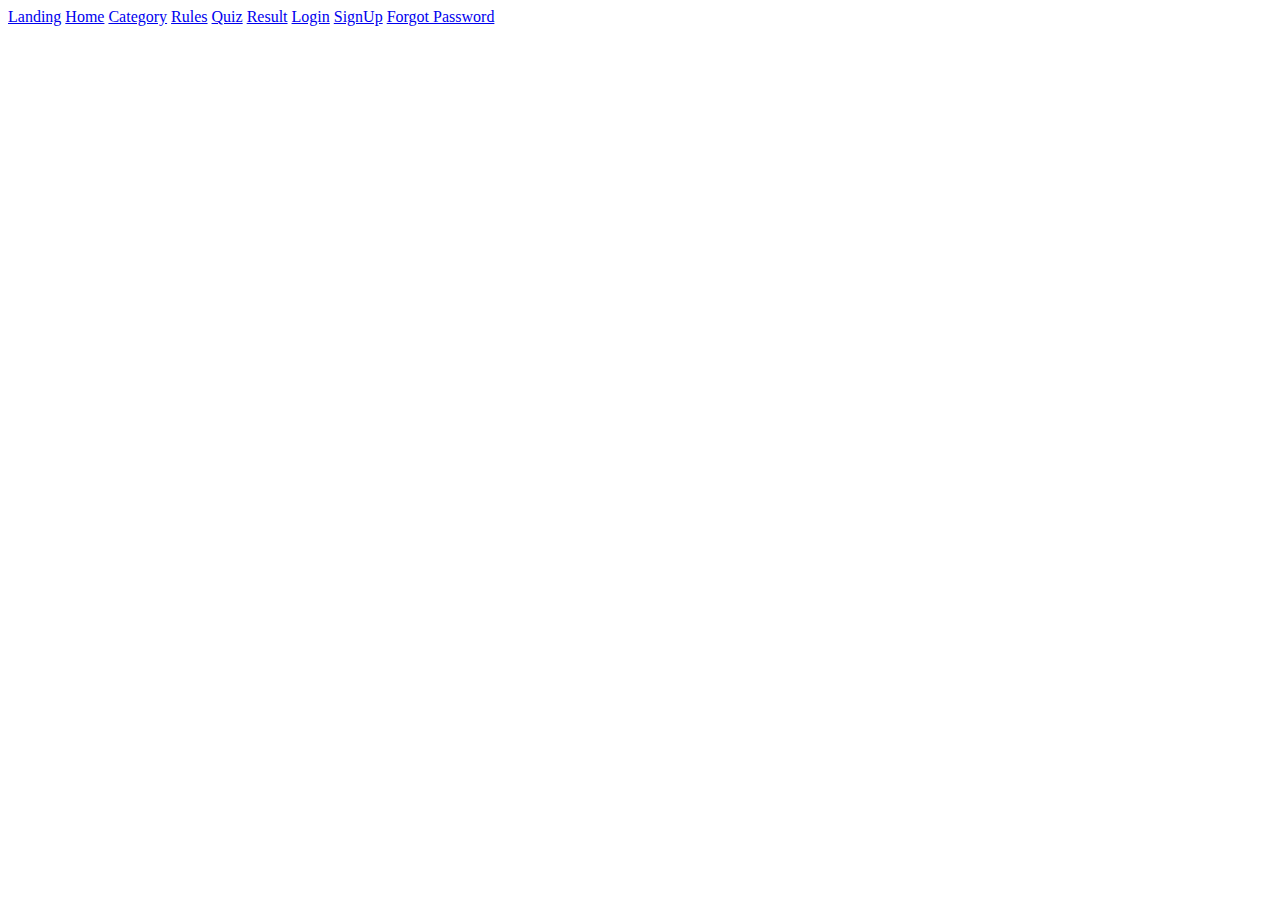
<file: index.html>
<!DOCTYPE html>
<html lang="en">
	<head>
		<meta charset="UTF-8" />
		<meta http-equiv="X-UA-Compatible" content="IE=edge" />
		<meta name="viewport" content="width=device-width, initial-scale=1.0" />
		<link rel="stylesheet" href="https://ani-design.netlify.app/css/main.css" />
		<title>Ani Quizz</title>
	</head>
	<body>
		<a href="./pages/Landing/landing.html" class="btn rounded bg-green"
			>Landing</a
		>
		<a href="./pages/Home/home.html" class="btn rounded bg-green">Home</a>
		<a href="./pages/Category/category.html" class="btn rounded bg-green"
			>Category</a
		>
		<a href="./pages/Rules/rules.html" class="btn rounded bg-green">Rules</a>
		<a href="./pages/Quiz/quiz.html" class="btn rounded bg-green">Quiz</a>
		<a href="./pages/Result/result.html" class="btn rounded bg-green">Result</a>
		<a href="./pages/Auth/login.html" class="btn rounded bg-green">Login</a>
		<a href="./pages/Auth/signup.html" class="btn rounded bg-green">SignUp</a>
		<a href="./pages/Auth/forgot-password.html" class="btn rounded bg-green"
			>Forgot Password</a
		>
	</body>
</html>
</file>
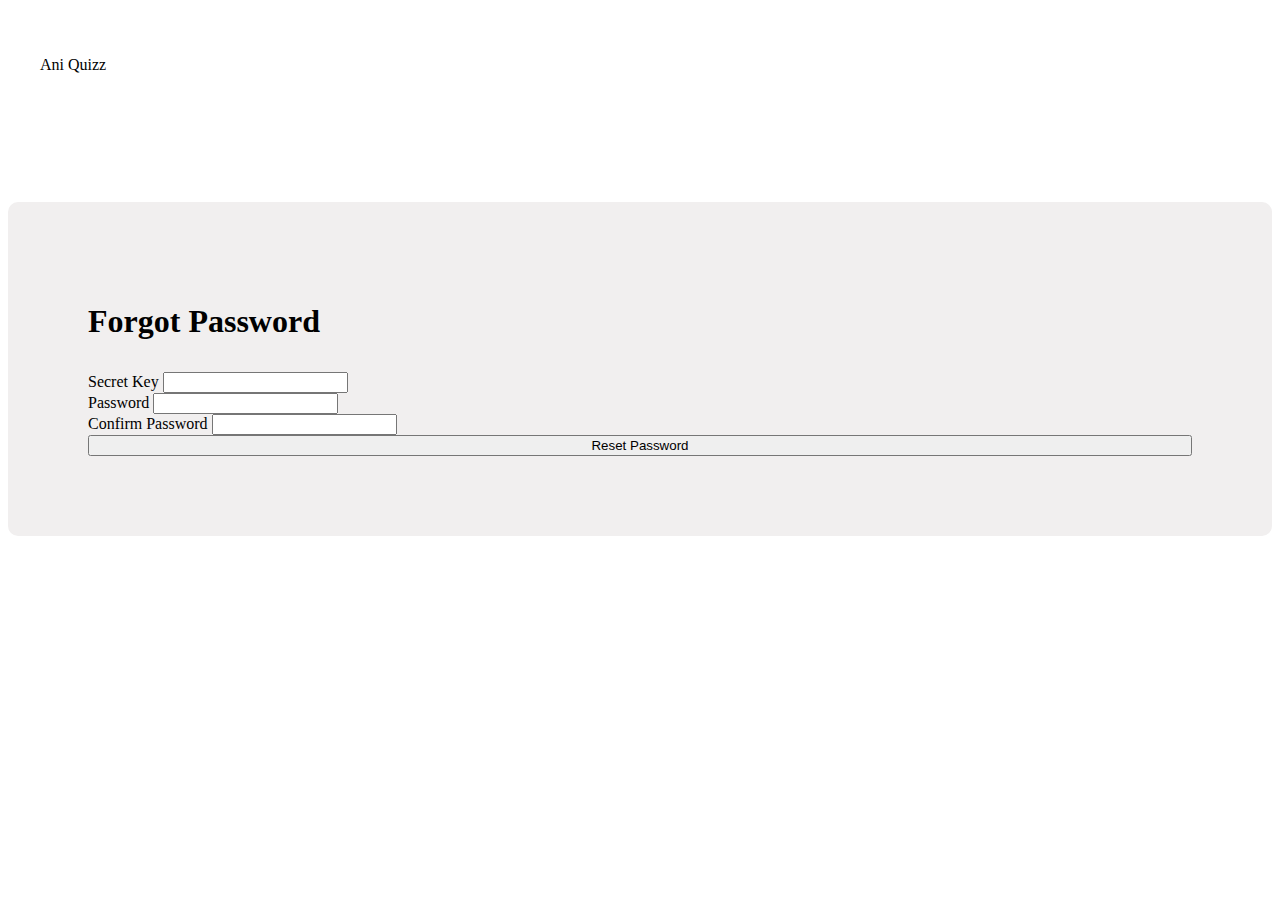
<file: pages/Auth/forgot-password.html>
<!DOCTYPE html>
<html lang="en">
	<head>
		<meta charset="UTF-8" />
		<meta http-equiv="X-UA-Compatible" content="IE=edge" />
		<meta name="viewport" content="width=device-width, initial-scale=1.0" />
		<link rel="stylesheet" href="https://ani-design.netlify.app/css/main.css" />
		<link
			rel="stylesheet"
			href="https://use.fontawesome.com/releases/v5.15.4/css/all.css"
			integrity="sha384-DyZ88mC6Up2uqS4h/KRgHuoeGwBcD4Ng9SiP4dIRy0EXTlnuz47vAwmeGwVChigm"
			crossorigin="anonymous"
		/>
		<link rel="stylesheet" href="../../css/common.css" />
		<link rel="stylesheet" href="./auth.css" />
		<title>Ani Quizz |Forgot Password</title>
	</head>
	<body>
		<header class="quiz-header">
			<p class="text-xhuge">Ani Quizz</p>
			<a href="https://twitter.com/omkakatkar" class="text-huge text-blue"
				><i class="fab fa-twitter"></i
			></a>
		</header>
		<main class="flex-container quiz-main flex-column">
			<div class="form-container">
				<form class="flex-container flex-column">
					<h1 class="text-xhuge form-heading">Forgot Password</h1>
					<div class="input-container">
						<label for="secret-key"> Secret Key </label>
						<input type="password" name="secret-key" class="input text-md" />
					</div>

					<!-- Input Password -->
					<div class="input-container">
						<label for="password"> Password </label>
						<input
							type="password"
							name="password"
							class="input success text-md"
						/>
					</div>
					<div class="input-container" data-success="Password Match">
						<label for="password-reenter"> Confirm Password </label>
						<input
							type="password"
							name="password-reenter"
							class="input success text-md"
						/>
					</div>
					<button type="submit" class="btn rounded bg-blue">
						Reset Password
					</button>
				</form>
			</div>
		</main>
	</body>
</html>
</file>
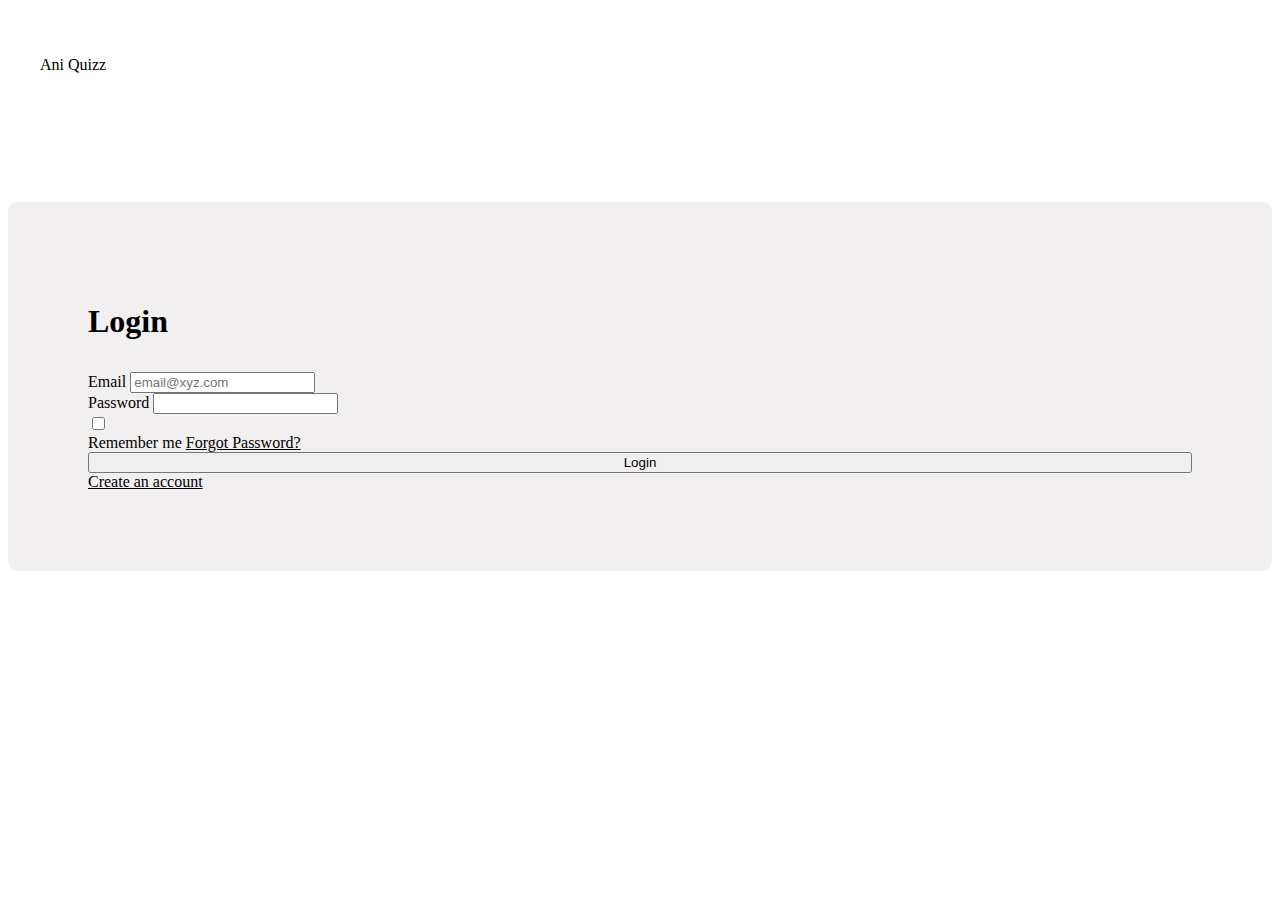
<file: pages/Auth/login.html>
<!DOCTYPE html>
<html lang="en">
	<head>
		<meta charset="UTF-8" />
		<meta http-equiv="X-UA-Compatible" content="IE=edge" />
		<meta name="viewport" content="width=device-width, initial-scale=1.0" />
		<link rel="stylesheet" href="https://ani-design.netlify.app/css/main.css" />
		<link
			rel="stylesheet"
			href="https://use.fontawesome.com/releases/v5.15.4/css/all.css"
			integrity="sha384-DyZ88mC6Up2uqS4h/KRgHuoeGwBcD4Ng9SiP4dIRy0EXTlnuz47vAwmeGwVChigm"
			crossorigin="anonymous"
		/>
		<link rel="stylesheet" href="../../css/common.css" />
		<link rel="stylesheet" href="./auth.css" />
		<title>Ani Quizz | Login</title>
	</head>
	<body>
		<header class="quiz-header">
			<p class="text-xhuge">Ani Quizz</p>
			<a href="https://twitter.com/omkakatkar" class="text-huge text-blue"
				><i class="fab fa-twitter"></i
			></a>
		</header>
		<main class="flex-container quiz-main">
			<div class="form-container">
				<form class="flex-container flex-column">
					<h1 class="text-xhuge form-heading">Login</h1>
					<div class="input-container" data-error="Invalid email">
						<label for="email"> Email </label>
						<input
							type="email"
							name="email"
							id="email"
							placeholder="email@xyz.com"
							class="input error text-md"
						/>
					</div>

					<!-- Input Password -->
					<div class="input-container">
						<label for="password"> Password </label>
						<input
							type="password"
							name="password"
							id="password"
							class="input text-md"
						/>
					</div>
					<div class="input-container input-wrap">
						<label for="remember" class="checkbox text-sm">
							<input
								type="checkbox"
								name="remember"
								id="remember"
								class="checkbox-input"
							/>
							<div class="checkbox-icon"></div>
							Remember me
						</label>
						<a href="#" class="form-link">Forgot Password?</a>
					</div>
					<button type="submit" class="btn rounded bg-blue">Login</button>
				</form>
				<div class="text-center">
					<a href="./signup.html" class="form-link">Create an account</a>
				</div>
			</div>
		</main>
	</body>
</html>
</file>
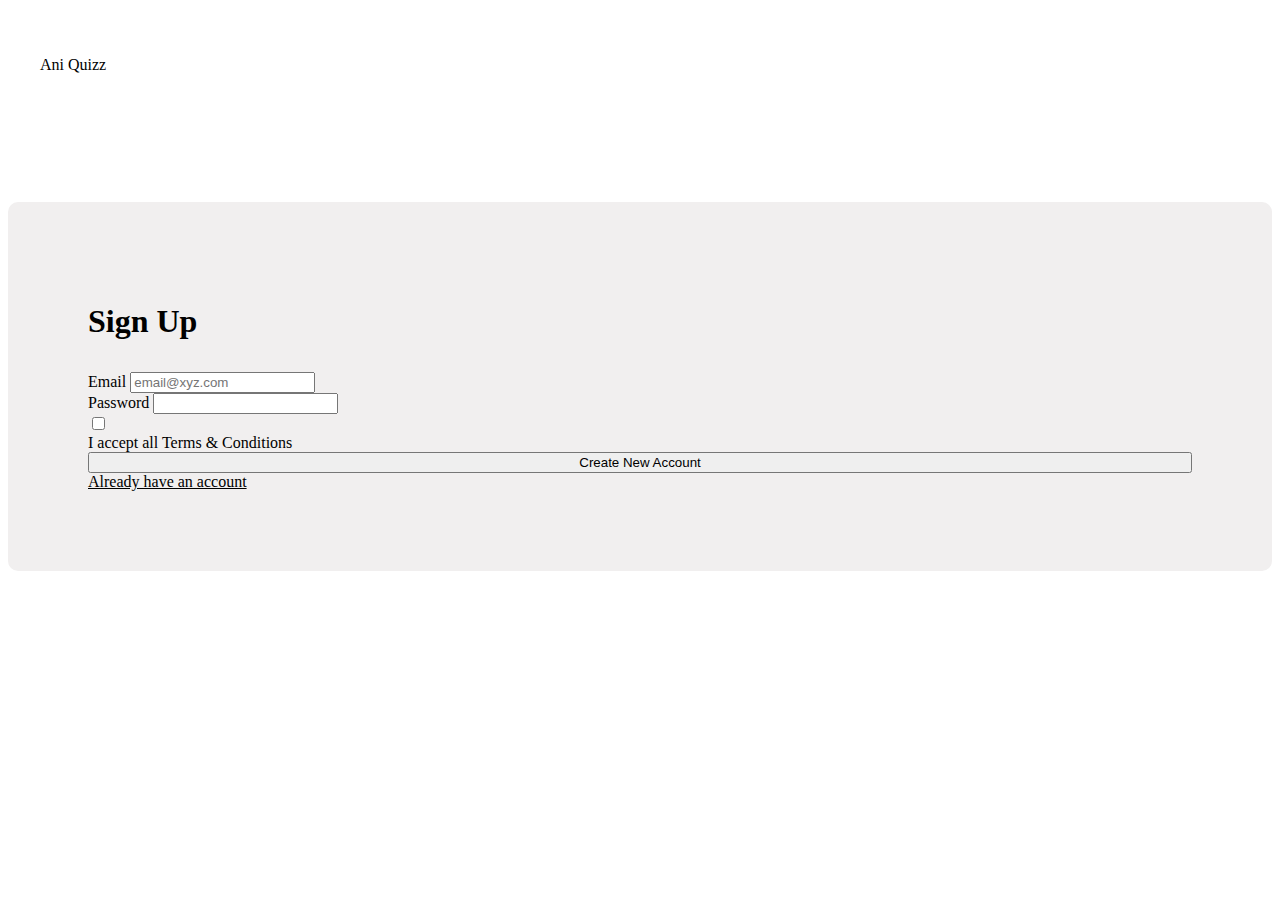
<file: pages/Auth/signup.html>
<!DOCTYPE html>
<html lang="en">
	<head>
		<meta charset="UTF-8" />
		<meta http-equiv="X-UA-Compatible" content="IE=edge" />
		<meta name="viewport" content="width=device-width, initial-scale=1.0" />
		<link rel="stylesheet" href="https://ani-design.netlify.app/css/main.css" />
		<link
			rel="stylesheet"
			href="https://use.fontawesome.com/releases/v5.15.4/css/all.css"
			integrity="sha384-DyZ88mC6Up2uqS4h/KRgHuoeGwBcD4Ng9SiP4dIRy0EXTlnuz47vAwmeGwVChigm"
			crossorigin="anonymous"
		/>
		<link rel="stylesheet" href="../../css/common.css" />
		<link rel="stylesheet" href="./auth.css" />
		<title>Ani Quizz | SignUp</title>
	</head>
	<body>
		<header class="quiz-header">
			<p class="text-xhuge">Ani Quizz</p>
			<a href="https://twitter.com/omkakatkar" class="text-huge text-blue"
				><i class="fab fa-twitter"></i
			></a>
		</header>
		<main class="flex-container quiz-main">
			<div class="form-container">
				<form class="flex-container flex-column">
					<h1 class="text-xhuge form-heading">Sign Up</h1>
					<div class="input-container" data-error="Invalid email">
						<label for="email"> Email </label>
						<input
							type="email"
							name="email"
							id="email"
							placeholder="email@xyz.com"
							class="input error text-md"
						/>
					</div>

					<!-- Input Password -->
					<div class="input-container">
						<label for="password"> Password </label>
						<input
							type="password"
							name="password"
							id="password"
							class="input text-md"
						/>
					</div>
					<div class="input-container">
						<label for="remember" class="checkbox text-xsm">
							<input
								type="checkbox"
								name="remember"
								id="remember"
								class="checkbox-input"
							/>
							<div class="checkbox-icon"></div>
							I accept all Terms & Conditions
						</label>
					</div>
					<button type="submit" class="btn rounded bg-blue">
						Create New Account
					</button>
				</form>
				<div class="text-center">
					<a href="./login.html" class="form-link">Already have an account</a>
				</div>
			</div>
		</main>
	</body>
</html>
</file>
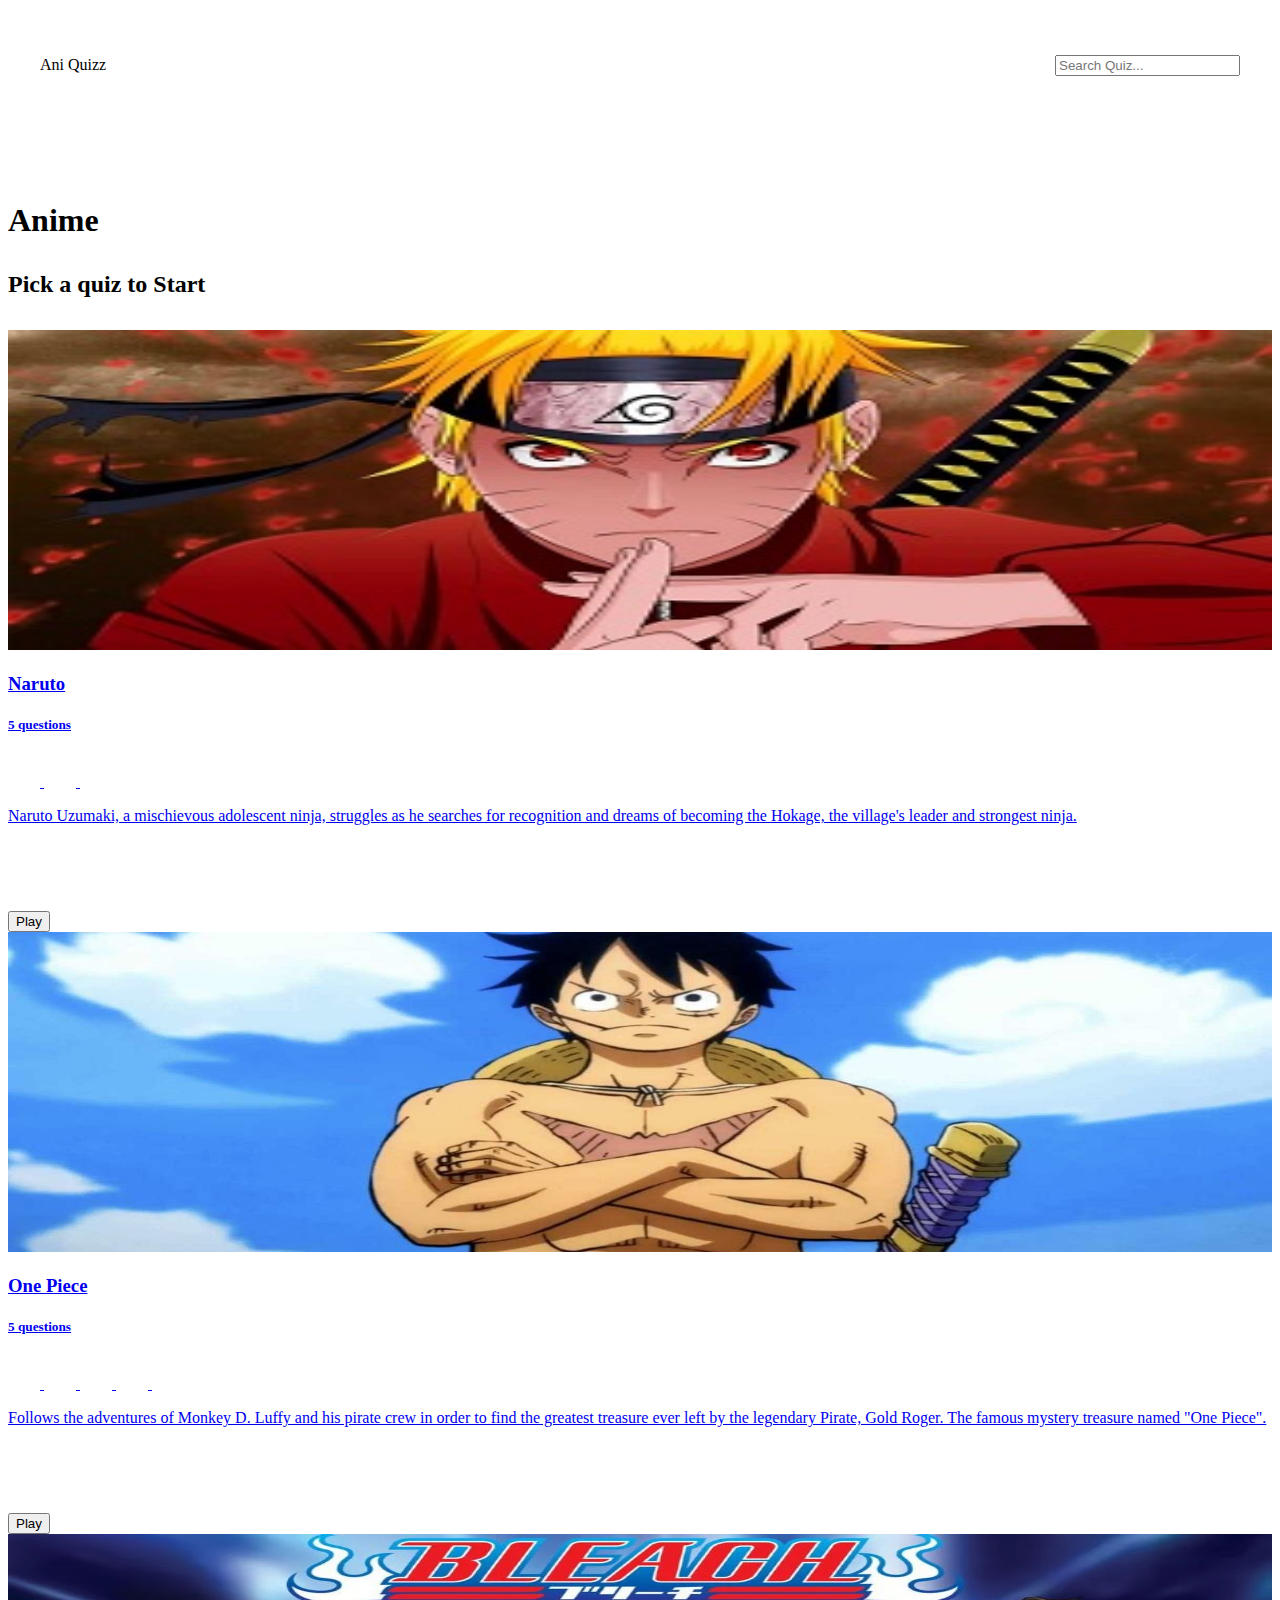
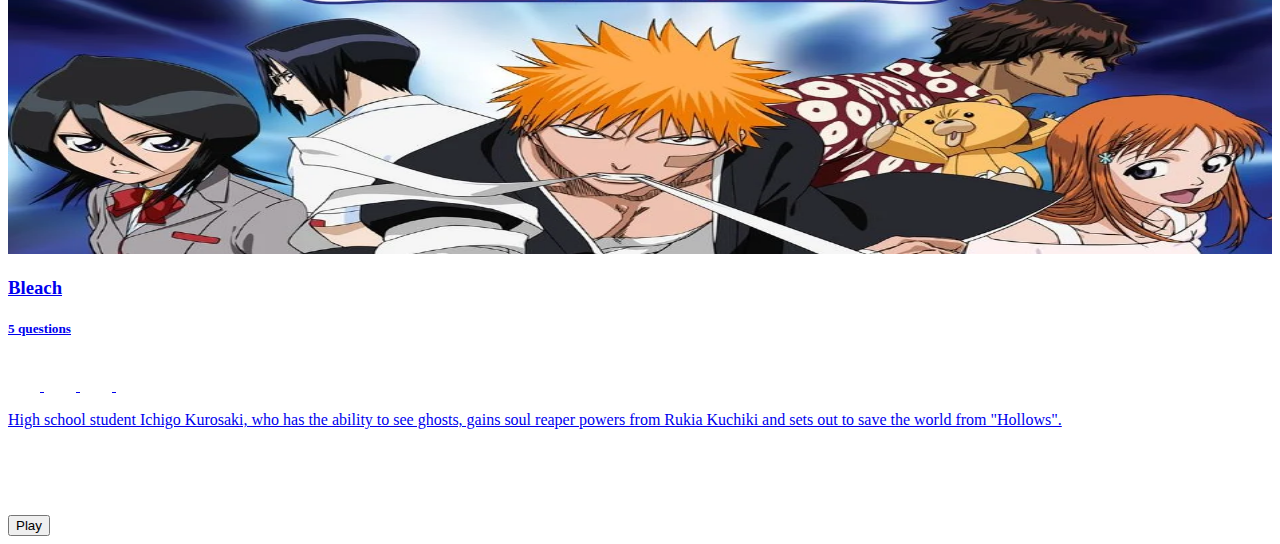
<file: pages/Category/category.html>
<!DOCTYPE html>
<html lang="en">
	<head>
		<meta charset="UTF-8" />
		<meta http-equiv="X-UA-Compatible" content="IE=edge" />
		<meta name="viewport" content="width=device-width, initial-scale=1.0" />
		<link rel="stylesheet" href="https://ani-design.netlify.app/css/main.css" />
		<link
			rel="stylesheet"
			href="https://use.fontawesome.com/releases/v5.15.4/css/all.css"
			integrity="sha384-DyZ88mC6Up2uqS4h/KRgHuoeGwBcD4Ng9SiP4dIRy0EXTlnuz47vAwmeGwVChigm"
			crossorigin="anonymous"
		/>
		<link rel="stylesheet" href="../../css/common.css" />
		<link rel="stylesheet" href="./category.css" />
		<title>Ani Quizz | Category</title>
	</head>
	<body>
		<header class="quiz-header">
			<p class="text-xhuge">Ani Quizz</p>
			<input type="search" placeholder="Search Quiz..." class="text-xlg" />
		</header>
		<main class="container quiz-main">
			<h1 class="text-heading text-center quiz-heading">Anime</h1>
			<h2 class="text-heading text-center quiz-heading">
				Pick a quiz to Start
			</h2>
			<div class="flex-container">
				<article class="card shadow rounded">
					<a href="#" class="text-black">
						<div class="quiz-image-container">
							<img src="../../assets/anime.jpg" alt="Naruto Quiz" />
						</div>
						<div class="card-body">
							<h3 class="text-huge">Naruto</h3>
							<h5 class="text-sm text-gray">5 questions</h5>
							<div class="quiz-card-star-rating"></div>
							<div class="quiz-card-star-rating"></div>
							<div class="quiz-card-star-rating"></div>
							<p class="text-sm quiz-card-description">
								Naruto Uzumaki, a mischievous adolescent ninja, struggles as he
								searches for recognition and dreams of becoming the Hokage, the
								village's leader and strongest ninja.
							</p>
							<button class="btn bg-green rounded">Play</button>
						</div>
					</a>
				</article>
				<article class="card shadow rounded">
					<a href="#" class="text-black">
						<div class="quiz-image-container">
							<img src="../../assets/luffy.jpg" alt="One Piece Quiz" />
						</div>
						<div class="card-body">
							<h3 class="text-huge">One Piece</h3>
							<h5 class="text-sm text-gray">5 questions</h5>
							<div class="quiz-card-star-rating"></div>
							<div class="quiz-card-star-rating"></div>
							<div class="quiz-card-star-rating"></div>
							<div class="quiz-card-star-rating"></div>
							<div class="quiz-card-star-rating"></div>
							<p class="text-sm quiz-card-description">
								Follows the adventures of Monkey D. Luffy and his pirate crew in
								order to find the greatest treasure ever left by the legendary
								Pirate, Gold Roger. The famous mystery treasure named "One
								Piece".
							</p>
							<button class="btn bg-green rounded">Play</button>
						</div>
					</a>
				</article>
				<article class="card shadow rounded">
					<a href="#" class="text-black">
						<div class="quiz-image-container">
							<img src="../../assets/bleach.webp" alt="Bleach Quiz" />
						</div>
						<div class="card-body">
							<h3 class="text-huge">Bleach</h3>
							<h5 class="text-sm text-gray">5 questions</h5>
							<div class="quiz-card-star-rating"></div>
							<div class="quiz-card-star-rating"></div>
							<div class="quiz-card-star-rating"></div>
							<div class="quiz-card-star-rating"></div>
							<div></div>
							<p class="text-sm quiz-card-description">
								High school student Ichigo Kurosaki, who has the ability to see
								ghosts, gains soul reaper powers from Rukia Kuchiki and sets out
								to save the world from "Hollows".
							</p>
							<button class="btn bg-green rounded">Play</button>
						</div>
					</a>
				</article>
			</div>
		</main>
	</body>
</html>
</file>
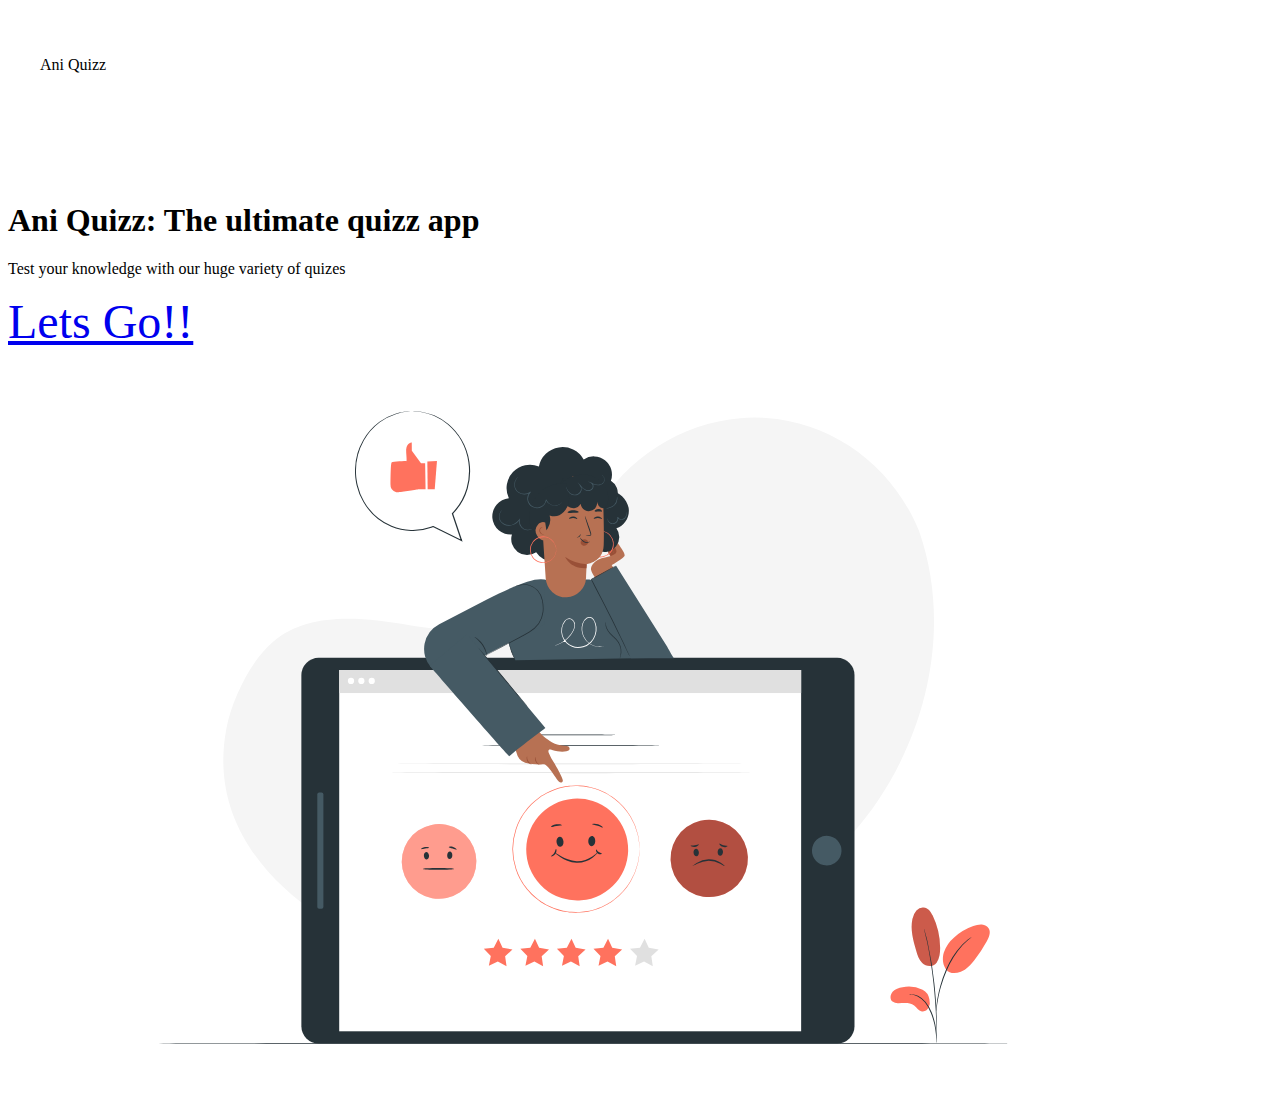
<file: pages/Landing/landing.html>
<!DOCTYPE html>
<html lang="en">
	<head>
		<meta charset="UTF-8" />
		<meta http-equiv="X-UA-Compatible" content="IE=edge" />
		<meta name="viewport" content="width=device-width, initial-scale=1.0" />
		<link rel="stylesheet" href="https://ani-design.netlify.app/css/main.css" />
		<link
			rel="stylesheet"
			href="https://use.fontawesome.com/releases/v5.15.4/css/all.css"
			integrity="sha384-DyZ88mC6Up2uqS4h/KRgHuoeGwBcD4Ng9SiP4dIRy0EXTlnuz47vAwmeGwVChigm"
			crossorigin="anonymous"
		/>
		<link rel="stylesheet" href="../../css/common.css" />
		<link rel="stylesheet" href="./landing.css" />
		<title>Ani Quizz</title>
	</head>
	<body>
		<header class="quiz-header">
			<p class="text-xhuge">Ani Quizz</p>
			<a href="https://twitter.com/omkakatkar" class="text-huge text-blue"
				><i class="fab fa-twitter"></i
			></a>
		</header>
		<main class="flex-container quiz-main">
			<div>
				<h1 class="text-heading">Ani Quizz: The ultimate quizz app</h1>
				<p class="text-huge">
					Test your knowledge with our huge variety of quizes
				</p>
				<a href="../Home/home.html" class="btn bg-blue rounded quiz-hero-button"
					>Lets Go!!</a
				>
			</div>
			<div class="quiz-hero-container">
				<img src="../../assets/hero.svg" alt="Hero" />
			</div>
		</main>
	</body>
</html>
</file>
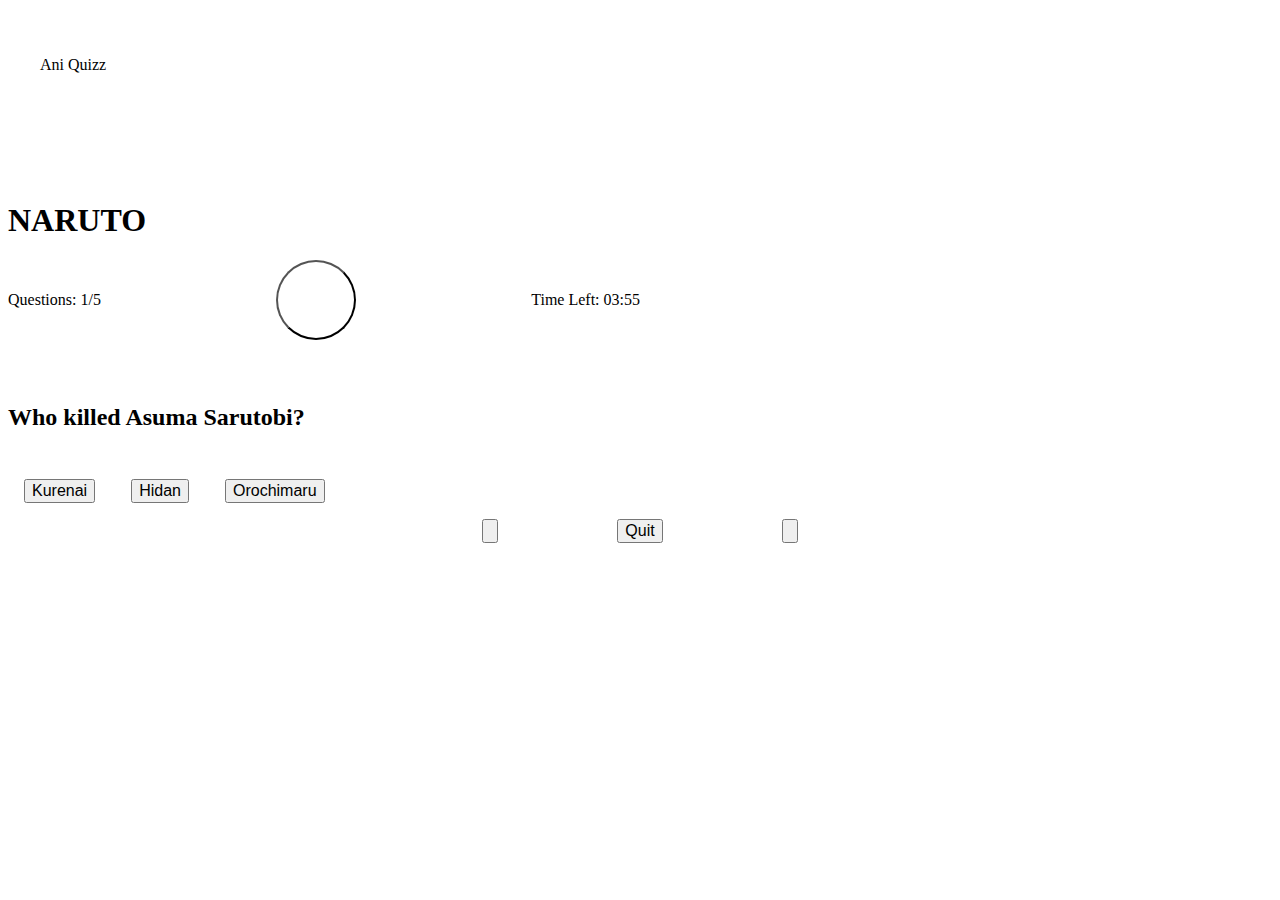
<file: pages/Quiz/quiz.html>
<!DOCTYPE html>
<html lang="en">
	<head>
		<meta charset="UTF-8" />
		<meta http-equiv="X-UA-Compatible" content="IE=edge" />
		<meta name="viewport" content="width=device-width, initial-scale=1.0" />
		<link rel="stylesheet" href="https://ani-design.netlify.app/css/main.css" />
		<link
			rel="stylesheet"
			href="https://use.fontawesome.com/releases/v5.15.4/css/all.css"
			integrity="sha384-DyZ88mC6Up2uqS4h/KRgHuoeGwBcD4Ng9SiP4dIRy0EXTlnuz47vAwmeGwVChigm"
			crossorigin="anonymous"
		/>
		<link rel="stylesheet" href="../../css/common.css" />
		<link rel="stylesheet" href="../../css/quiz-result.css" />
		<link rel="stylesheet" href="./quiz.css" />
		<title>Ani Quizz | Quiz Page</title>
	</head>
	<body>
		<header class="quiz-header">
			<p class="text-xhuge">Ani Quizz</p>
			<a href="https://twitter.com/omkakatkar" class="text-huge text-blue"
				><i class="fab fa-twitter"></i
			></a>
		</header>
		<main class="flex-container quiz-main flex-column text-center">
			<h1 class="text-heading">NARUTO</h1>
			<div class="container quiz-status-wrapper">
				<p class="text-xhuge">Questions: 1/5</p>
				<button class="btn flex-container quiz-hint">
					<i class="fas fa-lightbulb"></i>
				</button>
				<p class="text-xhuge">Time Left: 03:55</p>
			</div>
			<div class="quiz-question-container">
				<h2 class="text-blue text-xhuge">Who killed Asuma Sarutobi?</h2>
				<div class="flex-column quiz-question-button-wrapper">
					<button class="btn bd-blue rounded quiz-question-button">
						Kurenai
					</button>
					<button class="btn bd-blue rounded quiz-question-button">
						Hidan
					</button>
					<button class="btn bd-blue rounded quiz-question-button">
						Orochimaru
					</button>
				</div>
			</div>
			<div class="container quiz-navigation-container">
				<button class="btn icon bg-blue rounded">
					<i class="fas fa-arrow-left"></i>
				</button>
				<button class="btn rounded bg-red">Quit</button>
				<button class="btn icon bg-blue rounded">
					<i class="fas fa-arrow-right"></i>
				</button>
			</div>
		</main>
	</body>
</html>
</file>
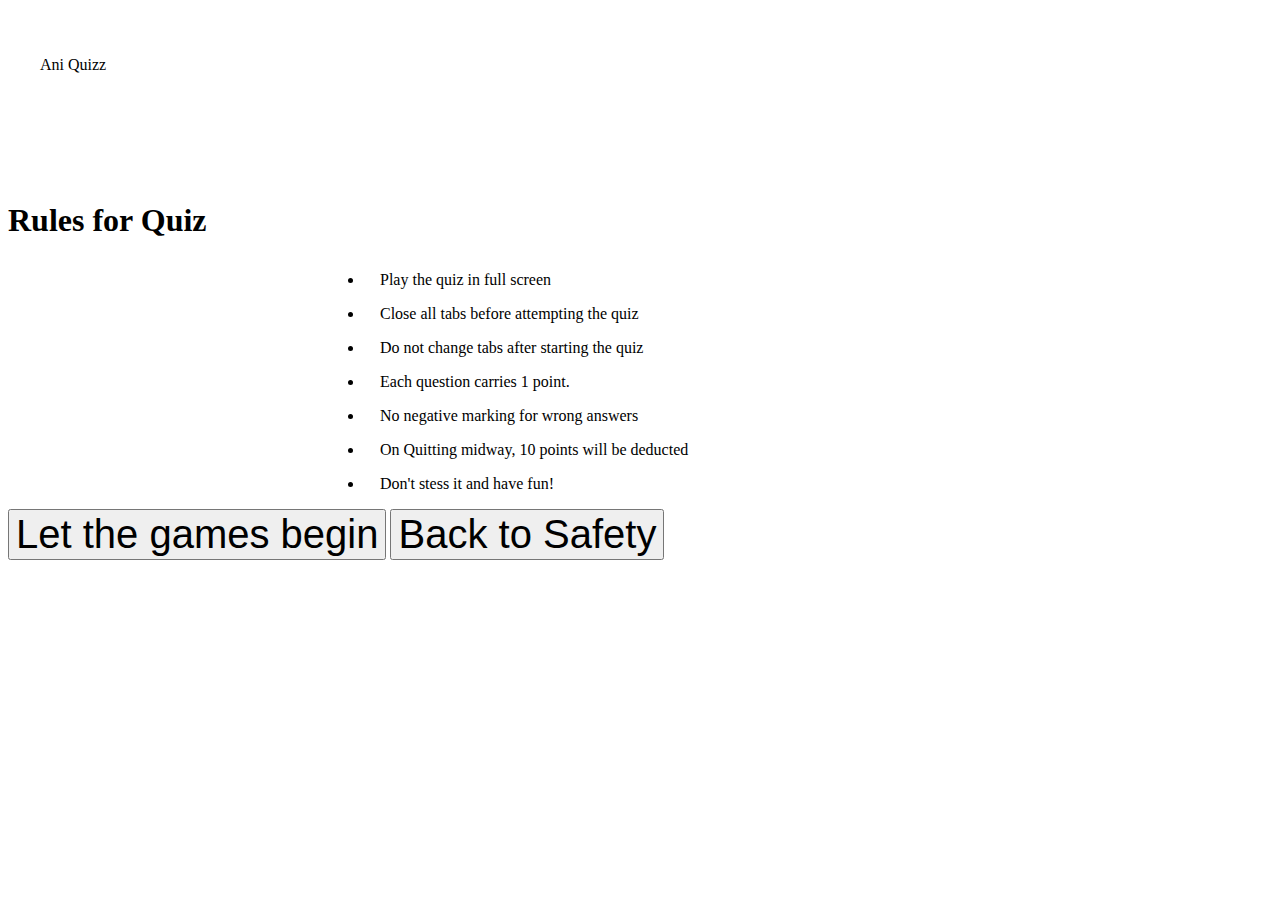
<file: pages/Rules/rules.html>
<!DOCTYPE html>
<html lang="en">
	<head>
		<meta charset="UTF-8" />
		<meta http-equiv="X-UA-Compatible" content="IE=edge" />
		<meta name="viewport" content="width=device-width, initial-scale=1.0" />
		<link rel="stylesheet" href="https://ani-design.netlify.app/css/main.css" />
		<link
			rel="stylesheet"
			href="https://use.fontawesome.com/releases/v5.15.4/css/all.css"
			integrity="sha384-DyZ88mC6Up2uqS4h/KRgHuoeGwBcD4Ng9SiP4dIRy0EXTlnuz47vAwmeGwVChigm"
			crossorigin="anonymous"
		/>
		<link rel="stylesheet" href="../../css/common.css" />
		<link rel="stylesheet" href="./rules.css" />
		<title>Ani Quizz | Rules</title>
	</head>
	<body>
		<header class="quiz-header">
			<p class="text-xhuge">Ani Quizz</p>
		</header>
		<main class="quiz-main text-center">
			<h1 class="text-heading text-center">Rules for Quiz</h1>
			<div class="container border quiz-rules-container card rounded shadow">
				<ul class="fa-ul">
					<li class="fa-li container flex-container quiz-rule-list-item">
						<i
							class="fa fa-check-circle text-green text-huge"
							aria-hidden="true"
						></i>
						<p>Play the quiz in full screen</p>
					</li>
					<li class="fa-li container flex-container quiz-rule-list-item">
						<i
							class="fa fa-check-circle text-green text-huge"
							aria-hidden="true"
						></i>
						<p>Close all tabs before attempting the quiz</p>
					</li>
					<li class="fa-li container flex-container quiz-rule-list-item">
						<i
							class="fa fa-check-circle text-green text-huge"
							aria-hidden="true"
						></i>
						<p>Do not change tabs after starting the quiz</p>
					</li>
					<li class="fa-li container flex-container quiz-rule-list-item">
						<i
							class="fa fa-check-circle text-green text-huge"
							aria-hidden="true"
						></i>
						<p>Each question carries 1 point.</p>
					</li>
					<li class="fa-li container flex-container quiz-rule-list-item">
						<i
							class="fa fa-check-circle text-green text-huge"
							aria-hidden="true"
						></i>
						<p>No negative marking for wrong answers</p>
					</li>
					<li class="fa-li container flex-container quiz-rule-list-item">
						<i
							class="fa fa-check-circle text-green text-huge"
							aria-hidden="true"
						></i>
						<p>On Quitting midway, 10 points will be deducted</p>
					</li>
					<li class="fa-li container flex-container quiz-rule-list-item">
						<i
							class="fa fa-check-circle text-green text-huge"
							aria-hidden="true"
						></i>
						<p>Don't stess it and have fun!</p>
					</li>
				</ul>
			</div>
			<div class="container">
				<button class="btn bg-green rounded quiz-button">
					Let the games begin
				</button>
				<button class="btn bd-red rounded quiz-button">Back to Safety</button>
			</div>
		</main>
	</body>
</html>
</file>
<file: css/common.css>
.quiz-header {
	display: flex;
	justify-content: space-between;
	align-items: center;
	padding: 2rem;
	background-color: var(--gray);
}

.quiz-image-container img {
	min-height: 20rem;
	max-height: 20rem;
	width: 100%;
}

.quiz-heading {
	margin-bottom: 2rem;
}

.quiz-main {
	margin-top: 5rem;
}

:root {
  --light-gray :#f1efef;
}
</file>
<file: pages/Auth/auth.css>
.form-container {
	min-width: 40rem;
	padding: 5rem;
	border-radius: 10px;
	background-color: var(--light-gray);
}

.form-container .input-container {
	width: 100%;
	max-width: none;
}

.form-container .input-wrap {
	flex-direction: row;
	justify-content: space-between;
}

.form-heading {
	margin-bottom: 2rem;
}

.form-container .btn {
	width: 100%;
}

.form-link {
	margin-top: 1rem;
	color: var(--primary-blue);
}

.quiz-password-reset {
  min-width: 40rem;
  background-color: var(--light-gray);
}
</file>
<file: pages/Category/category.css>
.quiz-card-description {
	height: 5.5rem;
	overflow: hidden;
}

.quiz-card-star-rating {
	display: inline-block;
	background-color: var(--yellow);
	clip-path: polygon(
		50% 0%,
		61% 35%,
		98% 35%,
		68% 57%,
		79% 91%,
		50% 70%,
		21% 91%,
		32% 57%,
		2% 35%,
		39% 35%
	);
	width: 2em;
	height: 2em;
}
</file>
<file: pages/Landing/landing.css>
.quiz-header {
	display: flex;
	justify-content: space-between;
	align-items: center;
	padding: 2rem;
	background-color: var(--gray);
}

.quiz-main {
	height: calc(100vh - 10rem);
}

.quiz-hero-container {
	width: 70rem;
}

.quiz-hero-button {
	font-size: 3rem;
}
</file>
<file: css/quiz-result.css>
.quiz-status-wrapper {
  width: 50%;
  display: flex;
  justify-content: space-between;
  align-items: center;
}

.quiz-question-container {
	margin-top: 4rem;
  width: 40%;
}

.quiz-question-button-wrapper {
	margin-top: 2rem;
}

.quiz-question-button {
	margin: 1rem;
	font-size: var(--fs-h3);
}
</file>
<file: pages/Quiz/quiz.css>
.quiz-hint {
	background-color: var(--gray);
	padding: 0;
	width: 5rem;
	height: 5rem;
	border-radius: 50%;
	text-align: center;
	color: var(--yellow);
	font-size: var(--fs-h2);
}

.quiz-navigation-container {
	display: flex;
	justify-content: space-between;
	width: 25%;
	margin-left: auto;
	margin-right: auto;
}

.quiz-navigation-container button {
	font-size: var(--fs-h4);
}

.bd-blue:focus {
	background-color: var(--primary-blue);
	color: var(--white);
}
</file>
<file: pages/Rules/rules.css>
.quiz-rules-container {
	width: 50%;
	margin: auto;
	margin-top: 2rem;
}

.quiz-rule-list-item {
	width: 100%;
	justify-content: flex-start;
}

.quiz-rule-list-item p {
	margin-left: 1rem;
}

.quiz-button {
	font-size: 2.5rem;
}
</file>
